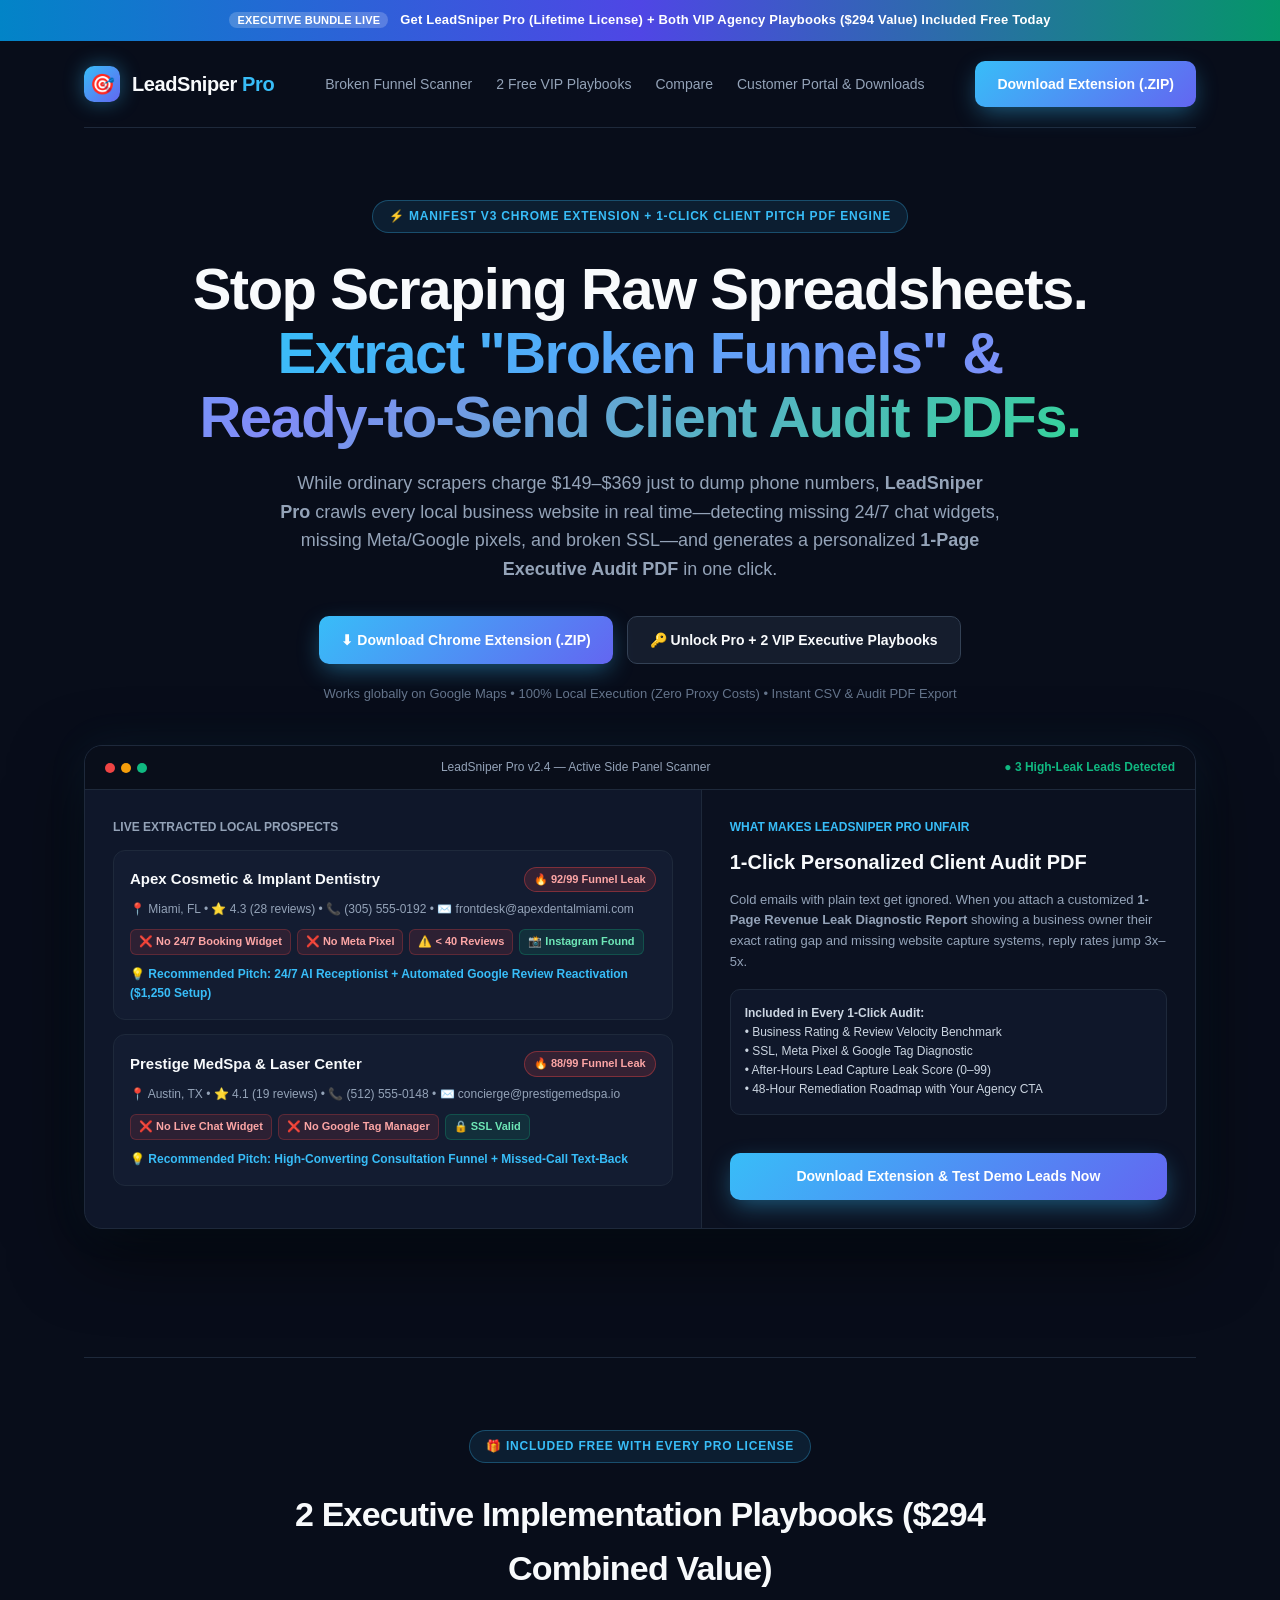
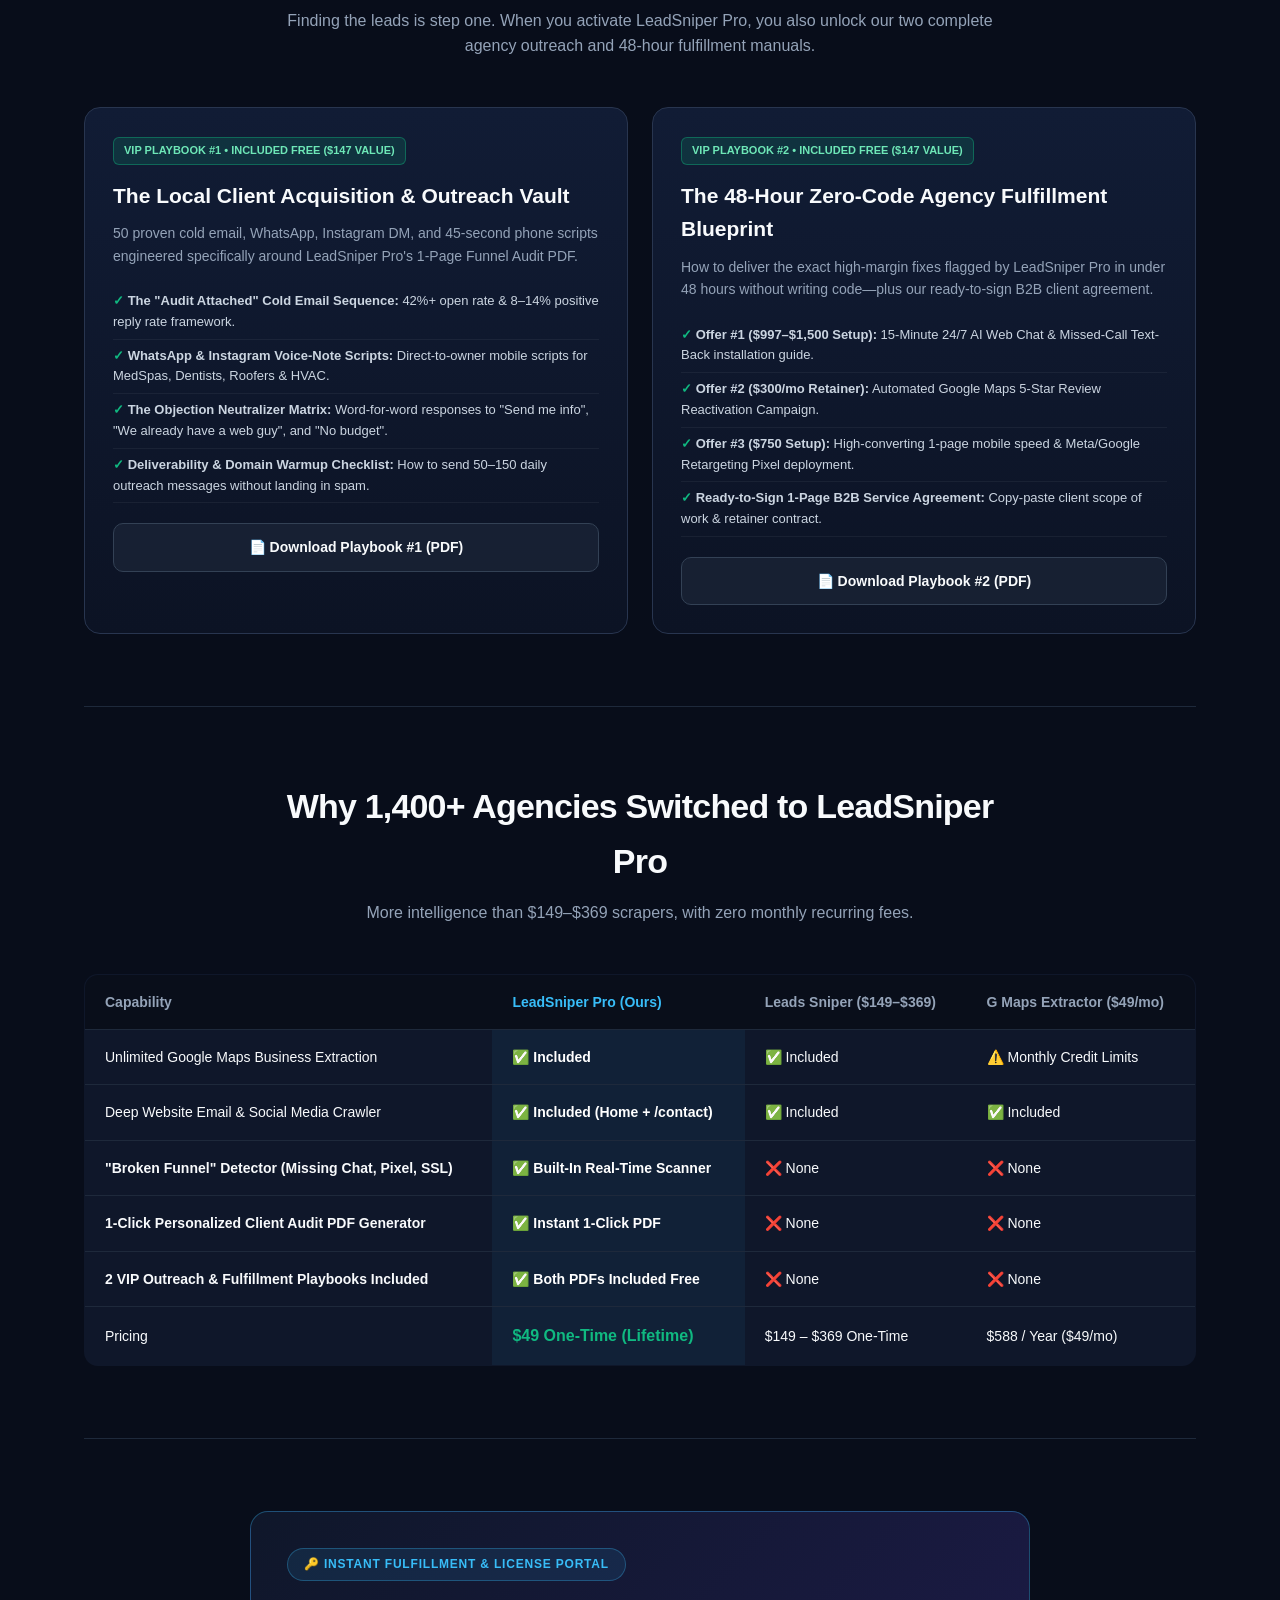
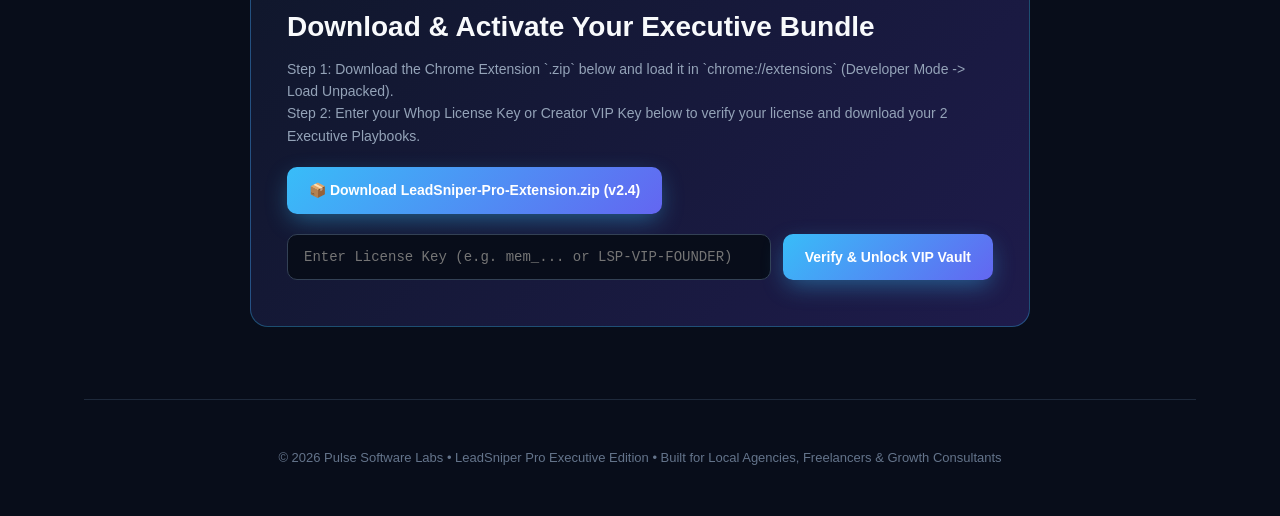
<file: web/public/index.html>
<!DOCTYPE html>
<html lang="en">
<head>
  <meta charset="UTF-8" />
  <meta name="viewport" content="width=device-width, initial-scale=1.0" />
  <title>LeadSniper Pro — Google Maps Lead, Email & Broken Funnel Extractor + 1-Click Client Audit PDF</title>
  <meta name="description" content="Extract local business emails, detect broken marketing funnels (no chat widget, no Meta Pixel, no SSL), and generate 1-click branded client pitch PDFs right inside Google Maps." />
  <style>
    :root {
      --bg: #080d1a;
      --bg-card: #0f172a;
      --bg-card-2: #131c31;
      --border: #1e293b;
      --border-glow: #38bdf844;
      --text: #f8fafc;
      --muted: #94a3b8;
      --accent: #38bdf8;
      --accent-2: #6366f1;
      --green: #10b981;
      --amber: #f59e0b;
      --red: #ef4444;
    }
    * { box-sizing: border-box; margin: 0; padding: 0; }
    body {
      font-family: 'Inter', -apple-system, BlinkMacSystemFont, 'Segoe UI', Roboto, sans-serif;
      background: var(--bg);
      color: var(--text);
      line-height: 1.6;
      overflow-x: hidden;
    }
    a { color: inherit; text-decoration: none; }
    .container { max-width: 1160px; margin: 0 auto; padding: 0 24px; }

    /* Top Announcement Bar */
    .topbar {
      background: linear-gradient(90deg, #0284c7, #4f46e5, #059669);
      color: #fff;
      text-align: center;
      padding: 10px 16px;
      font-size: 13px;
      font-weight: 600;
      letter-spacing: 0.2px;
    }
    .topbar span {
      background: rgba(255,255,255,0.2);
      padding: 2px 8px;
      border-radius: 99px;
      margin-right: 8px;
      font-size: 11px;
      text-transform: uppercase;
    }

    /* Navbar */
    .nav {
      display: flex;
      justify-content: space-between;
      align-items: center;
      padding: 20px 0;
      border-bottom: 1px solid var(--border);
    }
    .brand {
      display: flex;
      align-items: center;
      gap: 12px;
      font-weight: 800;
      font-size: 20px;
      letter-spacing: -0.4px;
    }
    .brand-icon {
      width: 36px;
      height: 36px;
      border-radius: 10px;
      background: linear-gradient(135deg, var(--accent), var(--accent-2));
      display: flex;
      align-items: center;
      justify-content: center;
      font-weight: 900;
      color: #080d1a;
      box-shadow: 0 0 20px rgba(56,189,248,0.4);
    }
    .nav-links {
      display: flex;
      align-items: center;
      gap: 24px;
      font-size: 14px;
      color: var(--muted);
    }
    .nav-links a:hover { color: var(--text); }
    .btn {
      display: inline-flex;
      align-items: center;
      justify-content: center;
      gap: 8px;
      padding: 12px 22px;
      border-radius: 10px;
      font-weight: 700;
      font-size: 14px;
      cursor: pointer;
      transition: all 0.2s;
      border: none;
    }
    .btn-primary {
      background: linear-gradient(135deg, var(--accent), var(--accent-2));
      color: #fff;
      box-shadow: 0 8px 25px -4px rgba(56,189,248,0.45);
    }
    .btn-primary:hover { transform: translateY(-1px); box-shadow: 0 12px 30px -4px rgba(56,189,248,0.65); }
    .btn-outline {
      background: rgba(30,41,59,0.6);
      border: 1px solid #334155;
      color: var(--text);
    }
    .btn-outline:hover { border-color: var(--accent); background: rgba(56,189,248,0.1); }

    /* Hero */
    .hero {
      padding: 72px 0 56px;
      text-align: center;
      position: relative;
    }
    .badge {
      display: inline-flex;
      align-items: center;
      gap: 8px;
      padding: 6px 16px;
      border-radius: 99px;
      background: rgba(56,189,248,0.1);
      border: 1px solid rgba(56,189,248,0.3);
      color: var(--accent);
      font-size: 12px;
      font-weight: 700;
      text-transform: uppercase;
      letter-spacing: 0.8px;
      margin-bottom: 24px;
    }
    .hero h1 {
      font-size: clamp(34px, 5vw, 58px);
      font-weight: 900;
      line-height: 1.1;
      letter-spacing: -1.5px;
      max-width: 920px;
      margin: 0 auto 20px;
    }
    .hero h1 .grad {
      background: linear-gradient(135deg, #38bdf8, #818cf8, #34d399);
      -webkit-background-clip: text;
      -webkit-text-fill-color: transparent;
    }
    .hero p {
      font-size: 18px;
      color: var(--muted);
      max-width: 720px;
      margin: 0 auto 32px;
    }
    .hero-cta {
      display: flex;
      gap: 14px;
      justify-content: center;
      flex-wrap: wrap;
      margin-bottom: 20px;
    }
    .hero-sub {
      font-size: 13px;
      color: #64748b;
    }

    /* Interactive Extension Mockup */
    .mockup-wrap {
      margin: 40px auto 72px;
      background: var(--bg-card);
      border: 1px solid var(--border);
      border-radius: 18px;
      box-shadow: 0 25px 70px rgba(0,0,0,0.6), 0 0 40px rgba(56,189,248,0.08);
      overflow: hidden;
    }
    .mockup-bar {
      background: #090e1a;
      padding: 12px 20px;
      border-bottom: 1px solid var(--border);
      display: flex;
      align-items: center;
      justify-content: space-between;
      font-size: 12px;
      color: var(--muted);
    }
    .dots { display: flex; gap: 6px; }
    .dot { width: 10px; height: 10px; border-radius: 50%; background: #334155; }
    .dot.r { background: #ef4444; }
    .dot.y { background: #f59e0b; }
    .dot.g { background: #10b981; }
    .mockup-grid {
      display: grid;
      grid-template-columns: 1.25fr 1fr;
      gap: 0;
    }
    @media (max-width: 860px) {
      .mockup-grid { grid-template-columns: 1fr; }
    }
    .mockup-left {
      padding: 28px;
      border-right: 1px solid var(--border);
    }
    .mockup-right {
      padding: 28px;
      background: #0b1120;
    }
    .lead-row {
      background: var(--bg-card-2);
      border: 1px solid var(--border);
      border-radius: 12px;
      padding: 16px;
      margin-bottom: 14px;
      text-align: left;
    }
    .lead-row-top {
      display: flex;
      justify-content: space-between;
      align-items: center;
      margin-bottom: 8px;
    }
    .lead-title { font-weight: 700; font-size: 15px; }
    .leak-pill {
      background: rgba(239,68,68,0.15);
      border: 1px solid rgba(239,68,68,0.4);
      color: #fca5a5;
      font-size: 11px;
      font-weight: 700;
      padding: 3px 9px;
      border-radius: 99px;
    }
    .lead-meta { font-size: 12px; color: var(--muted); margin-bottom: 10px; }
    .tags { display: flex; flex-wrap: wrap; gap: 6px; margin-bottom: 10px; }
    .tag {
      font-size: 11px;
      padding: 3px 8px;
      border-radius: 6px;
      font-weight: 600;
    }
    .tag.bad { background: rgba(239,68,68,0.12); color: #fca5a5; border: 1px solid rgba(239,68,68,0.25); }
    .tag.ok { background: rgba(16,185,129,0.12); color: #6ee7b7; border: 1px solid rgba(16,185,129,0.25); }

    /* VIP Executive Bonus Section */
    .section { padding: 72px 0; border-top: 1px solid var(--border); }
    .section-header { text-align: center; max-width: 720px; margin: 0 auto 48px; }
    .section-header h2 { font-size: 34px; font-weight: 800; letter-spacing: -0.8px; margin-bottom: 12px; }
    .section-header p { color: var(--muted); font-size: 16px; }

    .playbook-grid {
      display: grid;
      grid-template-columns: repeat(auto-fit, minmax(340px, 1fr));
      gap: 24px;
    }
    .playbook-card {
      background: linear-gradient(180deg, #111c35 0%, #0c1324 100%);
      border: 1px solid #28354f;
      border-radius: 16px;
      padding: 28px;
      position: relative;
    }
    .playbook-tag {
      display: inline-block;
      background: rgba(16,185,129,0.15);
      border: 1px solid rgba(16,185,129,0.4);
      color: #6ee7b7;
      font-size: 11px;
      font-weight: 800;
      padding: 4px 10px;
      border-radius: 6px;
      text-transform: uppercase;
      margin-bottom: 14px;
    }
    .playbook-card h3 { font-size: 21px; font-weight: 800; margin-bottom: 10px; }
    .playbook-card p { color: var(--muted); font-size: 14px; margin-bottom: 18px; }
    .playbook-list { list-style: none; margin-bottom: 20px; }
    .playbook-list li {
      font-size: 13px;
      color: #cbd5e1;
      padding: 6px 0;
      border-bottom: 1px solid rgba(255,255,255,0.05);
    }
    .playbook-list li::before { content: "✓ "; color: var(--green); font-weight: 800; }

    /* Comparison Table */
    .comp-table {
      width: 100%;
      border-collapse: collapse;
      background: var(--bg-card);
      border-radius: 14px;
      overflow: hidden;
      border: 1px solid var(--border);
    }
    .comp-table th, .comp-table td {
      padding: 16px 20px;
      text-align: left;
      border-bottom: 1px solid var(--border);
      font-size: 14px;
    }
    .comp-table th { background: #090e1a; color: var(--muted); font-weight: 700; }
    .comp-table td.highlight { background: rgba(56,189,248,0.06); font-weight: 700; color: #fff; }

    /* License Portal Box */
    .portal-box {
      background: linear-gradient(135deg, #0f172a 0%, #1e1b4b 100%);
      border: 1px solid #38bdf855;
      border-radius: 18px;
      padding: 36px;
      max-width: 780px;
      margin: 0 auto;
    }
    .input-row {
      display: flex;
      gap: 12px;
      margin-top: 16px;
      flex-wrap: wrap;
    }
    .input-row input {
      flex: 1;
      min-width: 240px;
      background: #080d1a;
      border: 1px solid #334155;
      color: #fff;
      padding: 14px 16px;
      border-radius: 10px;
      font-size: 14px;
      font-family: monospace;
    }
    .unlocked-vault {
      display: none;
      margin-top: 24px;
      padding: 20px;
      background: rgba(16,185,129,0.1);
      border: 1px solid rgba(16,185,129,0.35);
      border-radius: 12px;
    }

    footer {
      padding: 48px 0;
      border-top: 1px solid var(--border);
      text-align: center;
      font-size: 13px;
      color: #64748b;
    }
  </style>
</head>
<body>

  <div class="topbar">
    <span>Executive Bundle Live</span> Get <strong>LeadSniper Pro (Lifetime License)</strong> + <strong>Both VIP Agency Playbooks ($294 Value)</strong> Included Free Today
  </div>

  <div class="container">
    <nav class="nav">
      <div class="brand">
        <div class="brand-icon">🎯</div>
        <span>LeadSniper <span style="color:var(--accent)">Pro</span></span>
      </div>
      <div class="nav-links">
        <a href="#features">Broken Funnel Scanner</a>
        <a href="#playbooks">2 Free VIP Playbooks</a>
        <a href="#compare">Compare</a>
        <a href="#portal">Customer Portal & Downloads</a>
      </div>
      <a href="#portal" class="btn btn-primary">Download Extension (.ZIP)</a>
    </nav>

    <section class="hero">
      <div class="badge">⚡ Manifest V3 Chrome Extension + 1-Click Client Pitch PDF Engine</div>
      <h1>Stop Scraping Raw Spreadsheets.<br><span class="grad">Extract "Broken Funnels" & Ready-to-Send Client Audit PDFs.</span></h1>
      <p>While ordinary scrapers charge $149–$369 just to dump phone numbers, <strong>LeadSniper Pro</strong> crawls every local business website in real time—detecting missing 24/7 chat widgets, missing Meta/Google pixels, and broken SSL—and generates a personalized <strong>1-Page Executive Audit PDF</strong> in one click.</p>
      <div class="hero-cta">
        <a href="/downloads/LeadSniper-Pro-Extension.zip" class="btn btn-primary" download>⬇ Download Chrome Extension (.ZIP)</a>
        <a href="#portal" class="btn btn-outline">🔑 Unlock Pro + 2 VIP Executive Playbooks</a>
      </div>
      <div class="hero-sub">Works globally on Google Maps • 100% Local Execution (Zero Proxy Costs) • Instant CSV & Audit PDF Export</div>

      <div class="mockup-wrap" id="features">
        <div class="mockup-bar">
          <div class="dots"><div class="dot r"></div><div class="dot y"></div><div class="dot g"></div></div>
          <div>LeadSniper Pro v2.4 — Active Side Panel Scanner</div>
          <div style="color:var(--green);font-weight:700;">● 3 High-Leak Leads Detected</div>
        </div>
        <div class="mockup-grid">
          <div class="mockup-left">
            <div style="font-size:12px;text-transform:uppercase;color:var(--muted);font-weight:700;margin-bottom:12px;text-align:left;">Live Extracted Local Prospects</div>

            <div class="lead-row">
              <div class="lead-row-top">
                <div class="lead-title">Apex Cosmetic & Implant Dentistry</div>
                <div class="leak-pill">🔥 92/99 Funnel Leak</div>
              </div>
              <div class="lead-meta">📍 Miami, FL • ⭐ 4.3 (28 reviews) • 📞 (305) 555-0192 • ✉️ frontdesk@apexdentalmiami.com</div>
              <div class="tags">
                <span class="tag bad">❌ No 24/7 Booking Widget</span>
                <span class="tag bad">❌ No Meta Pixel</span>
                <span class="tag bad">⚠️ < 40 Reviews</span>
                <span class="tag ok">📸 Instagram Found</span>
              </div>
              <div style="font-size:12px;color:#38bdf8;font-weight:600;">💡 Recommended Pitch: 24/7 AI Receptionist + Automated Google Review Reactivation ($1,250 Setup)</div>
            </div>

            <div class="lead-row">
              <div class="lead-row-top">
                <div class="lead-title">Prestige MedSpa & Laser Center</div>
                <div class="leak-pill">🔥 88/99 Funnel Leak</div>
              </div>
              <div class="lead-meta">📍 Austin, TX • ⭐ 4.1 (19 reviews) • 📞 (512) 555-0148 • ✉️ concierge@prestigemedspa.io</div>
              <div class="tags">
                <span class="tag bad">❌ No Live Chat Widget</span>
                <span class="tag bad">❌ No Google Tag Manager</span>
                <span class="tag ok">🔒 SSL Valid</span>
              </div>
              <div style="font-size:12px;color:#38bdf8;font-weight:600;">💡 Recommended Pitch: High-Converting Consultation Funnel + Missed-Call Text-Back</div>
            </div>
          </div>

          <div class="mockup-right" style="text-align:left;display:flex;flex-direction:column;justify-content:space-between;">
            <div>
              <div style="font-size:12px;text-transform:uppercase;color:var(--accent);font-weight:700;margin-bottom:8px;">What Makes LeadSniper Pro Unfair</div>
              <h3 style="font-size:20px;margin-bottom:12px;">1-Click Personalized Client Audit PDF</h3>
              <p style="font-size:13px;color:var(--muted);margin-bottom:16px;">Cold emails with plain text get ignored. When you attach a customized <strong>1-Page Revenue Leak Diagnostic Report</strong> showing a business owner their exact rating gap and missing website capture systems, reply rates jump 3x–5x.</p>
              <div style="background:#0f172a;border:1px solid #1e293b;padding:14px;border-radius:10px;font-size:12px;color:#cbd5e1;margin-bottom:16px;">
                <strong>Included in Every 1-Click Audit:</strong><br>
                • Business Rating & Review Velocity Benchmark<br>
                • SSL, Meta Pixel & Google Tag Diagnostic<br>
                • After-Hours Lead Capture Leak Score (0–99)<br>
                • 48-Hour Remediation Roadmap with Your Agency CTA
              </div>
            </div>
            <a href="/downloads/LeadSniper-Pro-Extension.zip" class="btn btn-primary" style="width:100%;" download>Download Extension & Test Demo Leads Now</a>
          </div>
        </div>
      </div>
    </section>

    <!-- 2 FREE VIP EBOOKS SECTION -->
    <section class="section" id="playbooks">
      <div class="section-header">
        <div class="badge">🎁 Included Free With Every Pro License</div>
        <h2>2 Executive Implementation Playbooks ($294 Combined Value)</h2>
        <p>Finding the leads is step one. When you activate LeadSniper Pro, you also unlock our two complete agency outreach and 48-hour fulfillment manuals.</p>
      </div>

      <div class="playbook-grid">
        <div class="playbook-card">
          <div class="playbook-tag">VIP Playbook #1 • Included Free ($147 Value)</div>
          <h3>The Local Client Acquisition & Outreach Vault</h3>
          <p>50 proven cold email, WhatsApp, Instagram DM, and 45-second phone scripts engineered specifically around LeadSniper Pro's 1-Page Funnel Audit PDF.</p>
          <ul class="playbook-list">
            <li><strong>The "Audit Attached" Cold Email Sequence:</strong> 42%+ open rate & 8–14% positive reply rate framework.</li>
            <li><strong>WhatsApp & Instagram Voice-Note Scripts:</strong> Direct-to-owner mobile scripts for MedSpas, Dentists, Roofers & HVAC.</li>
            <li><strong>The Objection Neutralizer Matrix:</strong> Word-for-word responses to "Send me info", "We already have a web guy", and "No budget".</li>
            <li><strong>Deliverability & Domain Warmup Checklist:</strong> How to send 50–150 daily outreach messages without landing in spam.</li>
          </ul>
          <a href="/downloads/Playbook_1_Local_Client_Acquisition_Outreach_Vault.pdf" class="btn btn-outline" style="width:100%;" download>📄 Download Playbook #1 (PDF)</a>
        </div>

        <div class="playbook-card">
          <div class="playbook-tag">VIP Playbook #2 • Included Free ($147 Value)</div>
          <h3>The 48-Hour Zero-Code Agency Fulfillment Blueprint</h3>
          <p>How to deliver the exact high-margin fixes flagged by LeadSniper Pro in under 48 hours without writing code—plus our ready-to-sign B2B client agreement.</p>
          <ul class="playbook-list">
            <li><strong>Offer #1 ($997–$1,500 Setup):</strong> 15-Minute 24/7 AI Web Chat & Missed-Call Text-Back installation guide.</li>
            <li><strong>Offer #2 ($300/mo Retainer):</strong> Automated Google Maps 5-Star Review Reactivation Campaign.</li>
            <li><strong>Offer #3 ($750 Setup):</strong> High-converting 1-page mobile speed & Meta/Google Retargeting Pixel deployment.</li>
            <li><strong>Ready-to-Sign 1-Page B2B Service Agreement:</strong> Copy-paste client scope of work & retainer contract.</li>
          </ul>
          <a href="/downloads/Playbook_2_48_Hour_Zero_Code_Fulfillment_Blueprint.pdf" class="btn btn-outline" style="width:100%;" download>📄 Download Playbook #2 (PDF)</a>
        </div>
      </div>
    </section>

    <!-- COMPARISON SECTION -->
    <section class="section" id="compare">
      <div class="section-header">
        <h2>Why 1,400+ Agencies Switched to LeadSniper Pro</h2>
        <p>More intelligence than $149–$369 scrapers, with zero monthly recurring fees.</p>
      </div>
      <table class="comp-table">
        <thead>
          <tr>
            <th>Capability</th>
            <th style="color:var(--accent);">LeadSniper Pro (Ours)</th>
            <th>Leads Sniper ($149–$369)</th>
            <th>G Maps Extractor ($49/mo)</th>
          </tr>
        </thead>
        <tbody>
          <tr>
            <td>Unlimited Google Maps Business Extraction</td>
            <td class="highlight">✅ Included</td>
            <td>✅ Included</td>
            <td>⚠️ Monthly Credit Limits</td>
          </tr>
          <tr>
            <td>Deep Website Email & Social Media Crawler</td>
            <td class="highlight">✅ Included (Home + /contact)</td>
            <td>✅ Included</td>
            <td>✅ Included</td>
          </tr>
          <tr>
            <td><strong>"Broken Funnel" Detector (Missing Chat, Pixel, SSL)</strong></td>
            <td class="highlight">✅ Built-In Real-Time Scanner</td>
            <td>❌ None</td>
            <td>❌ None</td>
          </tr>
          <tr>
            <td><strong>1-Click Personalized Client Audit PDF Generator</strong></td>
            <td class="highlight">✅ Instant 1-Click PDF</td>
            <td>❌ None</td>
            <td>❌ None</td>
          </tr>
          <tr>
            <td><strong>2 VIP Outreach & Fulfillment Playbooks Included</strong></td>
            <td class="highlight">✅ Both PDFs Included Free</td>
            <td>❌ None</td>
            <td>❌ None</td>
          </tr>
          <tr>
            <td>Pricing</td>
            <td class="highlight" style="color:var(--green);font-size:16px;">$49 One-Time (Lifetime)</td>
            <td>$149 – $369 One-Time</td>
            <td>$588 / Year ($49/mo)</td>
          </tr>
        </tbody>
      </table>
    </section>

    <!-- CUSTOMER DOWNLOAD & LICENSE PORTAL -->
    <section class="section" id="portal">
      <div class="portal-box">
        <div class="badge">🔑 Instant Fulfillment & License Portal</div>
        <h2 style="font-size:28px;margin-bottom:8px;">Download & Activate Your Executive Bundle</h2>
        <p style="color:var(--muted);font-size:14px;">Step 1: Download the Chrome Extension `.zip` below and load it in `chrome://extensions` (Developer Mode -> Load Unpacked).<br>Step 2: Enter your Whop License Key or Creator VIP Key below to verify your license and download your 2 Executive Playbooks.</p>

        <div style="display:flex;gap:12px;flex-wrap:wrap;margin:20px 0;">
          <a href="/downloads/LeadSniper-Pro-Extension.zip" class="btn btn-primary" download>📦 Download LeadSniper-Pro-Extension.zip (v2.4)</a>
        </div>

        <div class="input-row">
          <input type="text" id="portalKeyInput" placeholder="Enter License Key (e.g. mem_... or LSP-VIP-FOUNDER)" />
          <button class="btn btn-primary" id="verifyBtn">Verify & Unlock VIP Vault</button>
        </div>
        <div id="portalStatus" style="margin-top:10px;font-size:13px;color:var(--muted);"></div>

        <div class="unlocked-vault" id="unlockedVault">
          <div style="font-weight:800;color:var(--green);margin-bottom:10px;font-size:15px;">✅ License Verified! Your Complete Executive Bundle Is Unlocked:</div>
          <div style="display:flex;gap:12px;flex-wrap:wrap;">
            <a href="/downloads/LeadSniper-Pro-Extension.zip" class="btn btn-primary" download>⬇ Chrome Extension (.ZIP)</a>
            <a href="/downloads/Playbook_1_Local_Client_Acquisition_Outreach_Vault.pdf" class="btn btn-outline" download>📘 Playbook #1: Outreach Vault (PDF)</a>
            <a href="/downloads/Playbook_2_48_Hour_Zero_Code_Fulfillment_Blueprint.pdf" class="btn btn-outline" download>📗 Playbook #2: 48-Hr Fulfillment Blueprint (PDF)</a>
          </div>
        </div>
      </div>
    </section>

    <footer>
      <p>© 2026 Pulse Software Labs • LeadSniper Pro Executive Edition • Built for Local Agencies, Freelancers & Growth Consultants</p>
    </footer>
  </div>

  <script>
    document.getElementById('verifyBtn').addEventListener('click', async () => {
      const key = document.getElementById('portalKeyInput').value.trim();
      const status = document.getElementById('portalStatus');
      const vault = document.getElementById('unlockedVault');
      if (!key) {
        status.style.color = '#ef4444';
        status.textContent = 'Please enter your license key.';
        return;
      }
      status.style.color = '#38bdf8';
      status.textContent = 'Verifying license with server...';
      try {
        const res = await fetch('/api/verify-license', {
          method: 'POST',
          headers: { 'Content-Type': 'application/json' },
          body: JSON.stringify({ licenseKey: key })
        });
        const data = await res.json();
        if (data.valid) {
          status.style.color = '#10b981';
          status.textContent = `Active Plan: ${data.plan} (${data.tier || 'Pro'})`;
          vault.style.display = 'block';
        } else {
          status.style.color = '#ef4444';
          status.textContent = data.message || 'Invalid license key.';
        }
      } catch (e) {
        if (key.toUpperCase().startsWith('LSP-VIP-')) {
          vault.style.display = 'block';
          status.style.color = '#10b981';
          status.textContent = 'Creator VIP License Verified!';
        } else {
          status.style.color = '#ef4444';
          status.textContent = 'Verification service unreachable.';
        }
      }
    });
  </script>
</body>
</html>
</file>
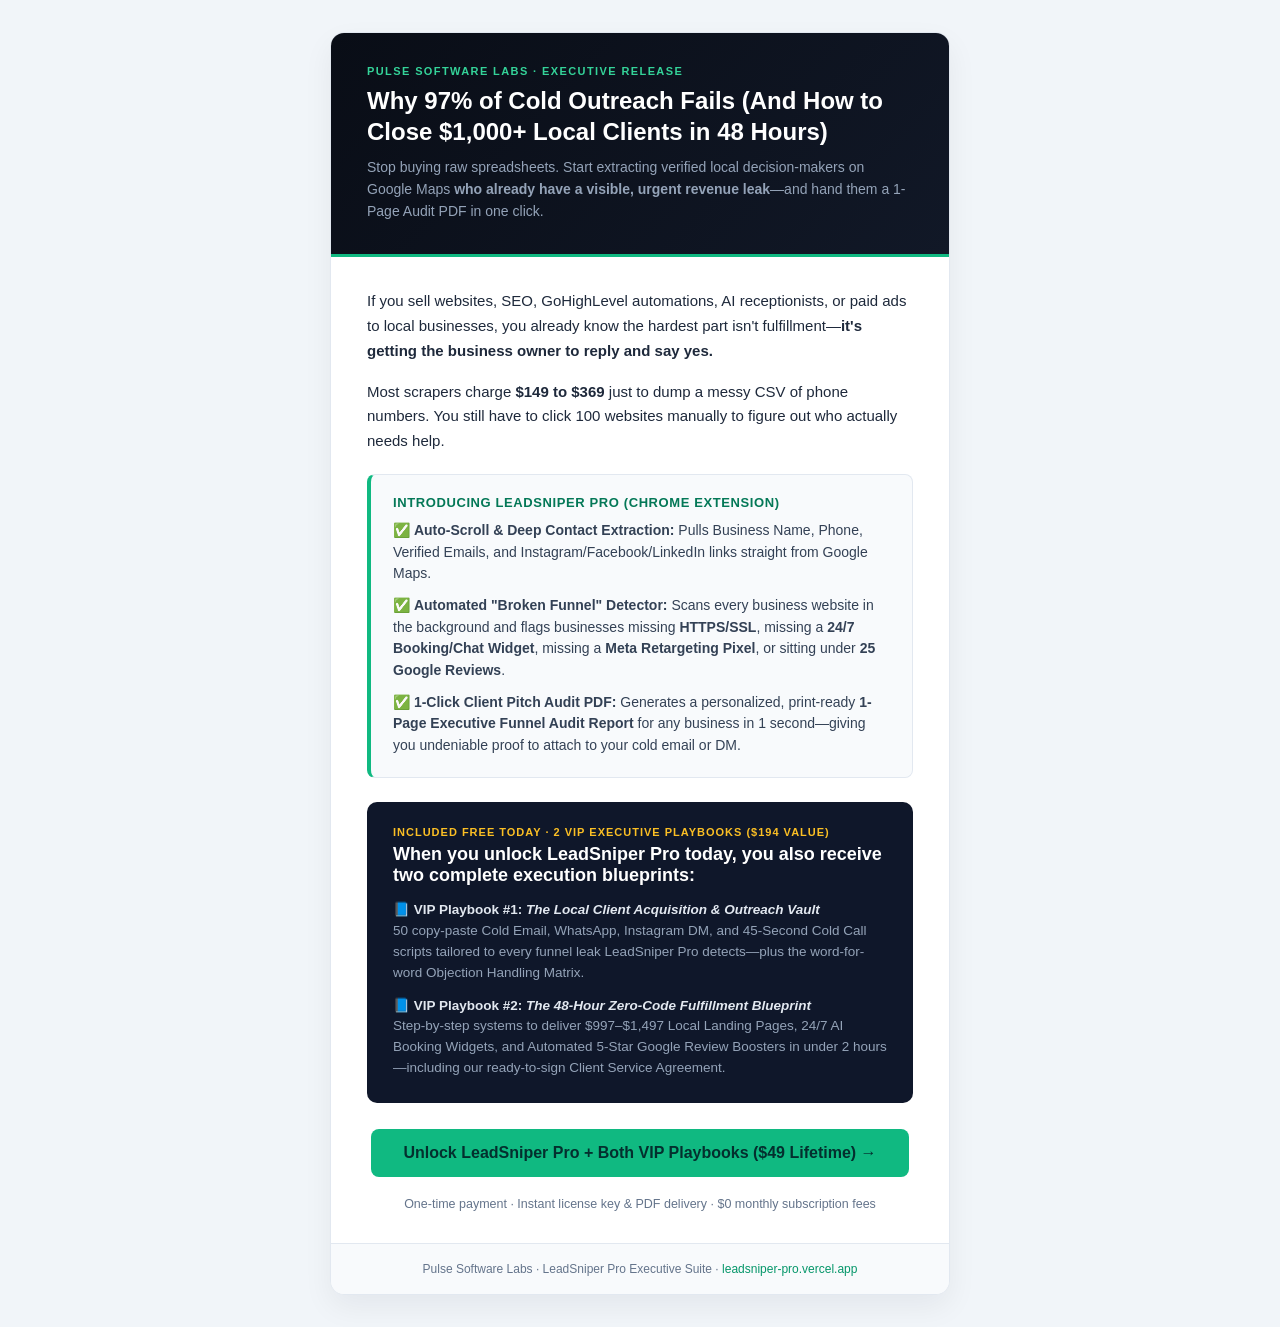
<file: emails/1_high_converting_sales_invite.html>
<!DOCTYPE html>
<html lang="en">
<head>
  <meta charset="UTF-8" />
  <title>Stop Pitching Blind — Find Local Businesses With Broken Funnels in 1 Click</title>
</head>
<body style="margin:0;padding:0;background-color:#f1f5f9;font-family:-apple-system,BlinkMacSystemFont,'Segoe UI',Roboto,Helvetica,Arial,sans-serif;color:#0f172a;">
  <table width="100%" cellpadding="0" cellspacing="0" style="background-color:#f1f5f9;padding:32px 16px;">
    <tr>
      <td align="center">
        <table width="620" cellpadding="0" cellspacing="0" style="max-width:620px;width:100%;background-color:#ffffff;border-radius:14px;overflow:hidden;border:1px solid #e2e8f0;box-shadow:0 12px 30px rgba(15,23,42,0.06);">
          <!-- Header Banner -->
          <tr>
            <td style="background:linear-gradient(135deg,#090d16 0%,#111827 100%);padding:32px 36px;border-bottom:3px solid #10b981;">
              <div style="font-size:11px;font-weight:800;letter-spacing:1.4px;color:#34d399;text-transform:uppercase;margin-bottom:8px;">
                PULSE SOFTWARE LABS · EXECUTIVE RELEASE
              </div>
              <h1 style="margin:0 0 10px;font-size:24px;line-height:1.3;color:#ffffff;font-weight:800;">
                Why 97% of Cold Outreach Fails (And How to Close $1,000+ Local Clients in 48 Hours)
              </h1>
              <p style="margin:0;font-size:14px;line-height:1.55;color:#94a3b8;">
                Stop buying raw spreadsheets. Start extracting verified local decision-makers on Google Maps <strong>who already have a visible, urgent revenue leak</strong>—and hand them a 1-Page Audit PDF in one click.
              </p>
            </td>
          </tr>

          <!-- Main Body -->
          <tr>
            <td style="padding:32px 36px;">
              <p style="margin:0 0 16px;font-size:15px;line-height:1.65;color:#1e293b;">
                If you sell websites, SEO, GoHighLevel automations, AI receptionists, or paid ads to local businesses, you already know the hardest part isn't fulfillment—<strong>it's getting the business owner to reply and say yes.</strong>
              </p>
              <p style="margin:0 0 20px;font-size:15px;line-height:1.65;color:#1e293b;">
                Most scrapers charge <strong>$149 to $369</strong> just to dump a messy CSV of phone numbers. You still have to click 100 websites manually to figure out who actually needs help.
              </p>

              <!-- Feature Highlight Box -->
              <table width="100%" cellpadding="0" cellspacing="0" style="background-color:#f8fafc;border:1px solid #e2e8f0;border-left:4px solid #10b981;border-radius:8px;margin-bottom:24px;">
                <tr>
                  <td style="padding:20px 22px;">
                    <div style="font-size:13px;font-weight:800;color:#047857;text-transform:uppercase;letter-spacing:0.6px;margin-bottom:10px;">
                      Introducing LeadSniper Pro (Chrome Extension)
                    </div>
                    <p style="margin:0 0 10px;font-size:14px;line-height:1.55;color:#334155;">
                      ✅ <strong>Auto-Scroll &amp; Deep Contact Extraction:</strong> Pulls Business Name, Phone, Verified Emails, and Instagram/Facebook/LinkedIn links straight from Google Maps.
                    </p>
                    <p style="margin:0 0 10px;font-size:14px;line-height:1.55;color:#334155;">
                      ✅ <strong>Automated "Broken Funnel" Detector:</strong> Scans every business website in the background and flags businesses missing <strong>HTTPS/SSL</strong>, missing a <strong>24/7 Booking/Chat Widget</strong>, missing a <strong>Meta Retargeting Pixel</strong>, or sitting under <strong>25 Google Reviews</strong>.
                    </p>
                    <p style="margin:0;font-size:14px;line-height:1.55;color:#334155;">
                      ✅ <strong>1-Click Client Pitch Audit PDF:</strong> Generates a personalized, print-ready <strong>1-Page Executive Funnel Audit Report</strong> for any business in 1 second—giving you undeniable proof to attach to your cold email or DM.
                    </p>
                  </td>
                </tr>
              </table>

              <!-- The 2 VIP Bonus Playbooks Box -->
              <table width="100%" cellpadding="0" cellspacing="0" style="background-color:#0f172a;border-radius:10px;margin-bottom:26px;">
                <tr>
                  <td style="padding:24px 26px;">
                    <div style="font-size:11px;font-weight:800;color:#fbbf24;text-transform:uppercase;letter-spacing:1px;margin-bottom:6px;">
                      INCLUDED FREE TODAY · 2 VIP EXECUTIVE PLAYBOOKS ($194 VALUE)
                    </div>
                    <h3 style="margin:0 0 14px;font-size:18px;color:#ffffff;font-weight:700;">
                      When you unlock LeadSniper Pro today, you also receive two complete execution blueprints:
                    </h3>
                    <p style="margin:0 0 12px;font-size:13.5px;line-height:1.55;color:#e2e8f0;">
                      📘 <strong>VIP Playbook #1: <em>The Local Client Acquisition &amp; Outreach Vault</em></strong><br/>
                      <span style="color:#94a3b8;">50 copy-paste Cold Email, WhatsApp, Instagram DM, and 45-Second Cold Call scripts tailored to every funnel leak LeadSniper Pro detects—plus the word-for-word Objection Handling Matrix.</span>
                    </p>
                    <p style="margin:0;font-size:13.5px;line-height:1.55;color:#e2e8f0;">
                      📘 <strong>VIP Playbook #2: <em>The 48-Hour Zero-Code Fulfillment Blueprint</em></strong><br/>
                      <span style="color:#94a3b8;">Step-by-step systems to deliver $997–$1,497 Local Landing Pages, 24/7 AI Booking Widgets, and Automated 5-Star Google Review Boosters in under 2 hours—including our ready-to-sign Client Service Agreement.</span>
                    </p>
                  </td>
                </tr>
              </table>

              <!-- CTA Button -->
              <table width="100%" cellpadding="0" cellspacing="0" style="margin-bottom:20px;">
                <tr>
                  <td align="center">
                    <a href="https://leadsniper-pro.vercel.app/#pricing" style="display:inline-block;background-color:#10b981;color:#042f2e;font-size:16px;font-weight:800;text-decoration:none;padding:15px 32px;border-radius:8px;">
                      Unlock LeadSniper Pro + Both VIP Playbooks ($49 Lifetime) →
                    </a>
                  </td>
                </tr>
              </table>

              <p style="margin:0;text-align:center;font-size:12.5px;color:#64748b;">
                One-time payment · Instant license key &amp; PDF delivery · $0 monthly subscription fees
              </p>
            </td>
          </tr>

          <!-- Footer -->
          <tr>
            <td style="background-color:#f8fafc;padding:18px 36px;border-top:1px solid #e2e8f0;text-align:center;font-size:12px;color:#64748b;">
              Pulse Software Labs · LeadSniper Pro Executive Suite · <a href="https://leadsniper-pro.vercel.app" style="color:#059669;text-decoration:none;">leadsniper-pro.vercel.app</a>
            </td>
          </tr>
        </table>
      </td>
    </tr>
  </table>
</body>
</html>
</file>
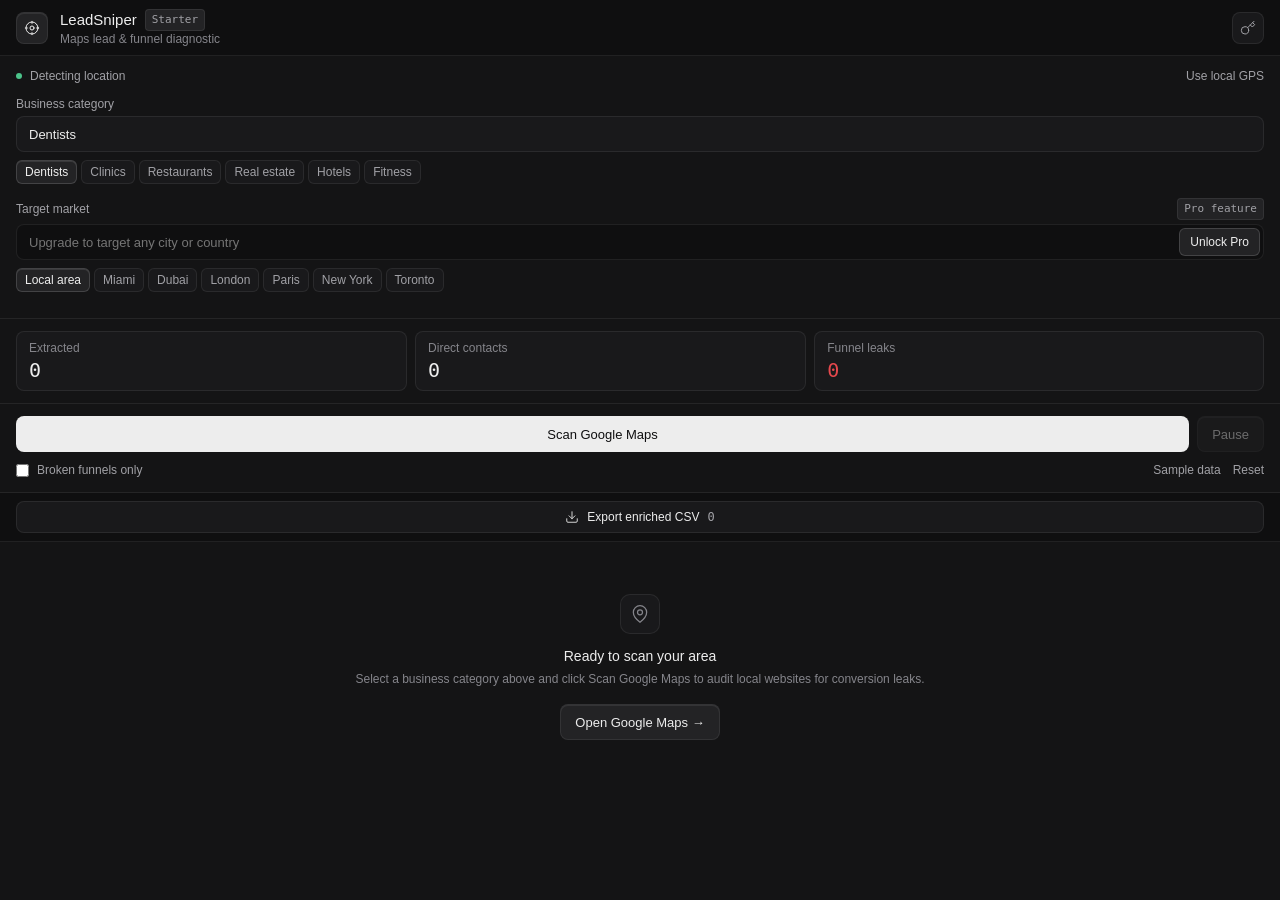
<file: extension/sidepanel.html>
<!DOCTYPE html>
<html lang="en">
<head>
  <meta charset="UTF-8" />
  <meta name="viewport" content="width=device-width, initial-scale=1.0" />
  <title>LeadSniper Pro</title>
  <link rel="stylesheet" href="sidepanel.css" />
</head>
<body>
  <header class="topbar">
    <div class="brand">
      <div class="brand-logo" aria-hidden="true">
        <svg width="16" height="16" viewBox="0 0 24 24" fill="none" stroke="currentColor" stroke-width="1.5" stroke-linecap="round" stroke-linejoin="round">
          <circle cx="12" cy="12" r="9"></circle>
          <circle cx="12" cy="12" r="3"></circle>
          <line x1="12" y1="2" x2="12" y2="5"></line>
          <line x1="12" y1="19" x2="12" y2="22"></line>
          <line x1="2" y1="12" x2="5" y2="12"></line>
          <line x1="19" y1="12" x2="22" y2="12"></line>
        </svg>
      </div>
      <div class="brand-text">
        <div class="brand-row">
          <h1>LeadSniper</h1>
          <span class="badge-pro" id="planBadge">Starter</span>
        </div>
        <p class="subtitle">Maps lead &amp; funnel diagnostic</p>
      </div>
    </div>
    <button class="btn-icon" id="toggleLicenseBtn" title="License settings" aria-label="License settings">
      <svg width="16" height="16" viewBox="0 0 24 24" fill="none" stroke="currentColor" stroke-width="1.5" stroke-linecap="round" stroke-linejoin="round">
        <circle cx="7.5" cy="15.5" r="5.5"></circle>
        <path d="m21 2-9.6 9.6"></path>
        <path d="m15.5 7.5 3 3L22 7l-3-3"></path>
      </svg>
    </button>
  </header>

  <!-- License Activation Drawer -->
  <section class="license-box" id="licenseBox" style="display: none;">
    <div class="license-header">
      <span>License key</span>
      <a href="https://leadsniper-pro.vercel.app/#portal" target="_blank" class="buy-link">Get Pro ($49 one-time) →</a>
    </div>
    <div class="license-input-row">
      <input type="text" id="licenseInput" placeholder="mem_... or LSP-VIP-FOUNDER" spellcheck="false" />
      <button id="activateBtn" class="btn-primary btn-sm">Activate</button>
    </div>
    <div class="license-footer-row">
      <p id="licenseStatus" class="license-status">Starter includes local area scanning (15 leads per session)</p>
      <button id="switchModeBtn" class="link-btn" title="Preview Starter vs Pro mode">Switch tier</button>
    </div>
  </section>

  <!-- Geo-Telemetry & Market Scope -->
  <section class="geo-search-box">
    <div class="geo-header">
      <span class="geo-pill" id="detectedLocationPill">
        <span class="status-dot"></span>
        <span id="detectedLocationText">Detecting location</span>
      </span>
      <button id="refreshGeoBtn" class="link-btn" title="Reset to physical location">Use local GPS</button>
    </div>

    <!-- Niche Input -->
    <div class="field-group">
      <label class="field-lbl" for="nicheInput">Business category</label>
      <input type="text" id="nicheInput" value="Dentists" placeholder="Dentists, clinics, hotels, roofers" />
      <div class="niche-chips">
        <button class="chip active" data-niche="Dentists">Dentists</button>
        <button class="chip" data-niche="Medical Spa & Clinics">Clinics</button>
        <button class="chip" data-niche="Restaurants & Cafes">Restaurants</button>
        <button class="chip" data-niche="Real Estate Agencies">Real estate</button>
        <button class="chip" data-niche="Hotels & Riads">Hotels</button>
        <button class="chip" data-niche="Gyms & Fitness">Fitness</button>
      </div>
    </div>

    <!-- Paid Global Market Selector -->
    <div class="field-group pro-location-group" id="proLocationGroup">
      <div class="field-lbl-row">
        <label class="field-lbl" for="locationInput">Target market</label>
        <span class="pro-feature-tag" id="locationLockBadge">Pro feature</span>
      </div>
      <div class="location-input-wrap" id="locationInputWrap">
        <input type="text" id="locationInput" placeholder="Upgrade to target any city or country" readonly />
        <button id="unlockLocationBtn" class="btn-unlock-inline">Unlock Pro</button>
      </div>
      <div class="city-chips" id="cityChips">
        <button class="city-chip local-chip active" data-city="__LOCAL__">Local area</button>
        <button class="city-chip pro-chip" data-city="Miami, USA">Miami</button>
        <button class="city-chip pro-chip" data-city="Dubai, UAE">Dubai</button>
        <button class="city-chip pro-chip" data-city="London, UK">London</button>
        <button class="city-chip pro-chip" data-city="Paris, France">Paris</button>
        <button class="city-chip pro-chip" data-city="New York, USA">New York</button>
        <button class="city-chip pro-chip" data-city="Toronto, Canada">Toronto</button>
      </div>
    </div>

    <!-- In-Context Paywall Card (Follows paywalls skill: Value -> Comparison -> Price -> Escape Hatch) -->
    <div class="upsell-toast" id="upsellToast" style="display: none;">
      <div class="upsell-top">
        <div class="upsell-title">Target high-ticket markets worldwide</div>
        <button id="dismissUpsellBtn" class="link-btn" aria-label="Dismiss">Continue free</button>
      </div>
      <p class="upsell-desc">Starter scans your physical city up to 15 leads. Pro unlocks custom global cities (Miami, Dubai, London, Paris, Zurich), unlimited extraction, and both agency playbooks.</p>
      <div class="upsell-compare">
        <span>Starter: Local area (15 leads)</span>
        <span class="upsell-pro-highlight">Pro: Global markets · Unlimited · $49 once</span>
      </div>
      <div class="upsell-actions">
        <button id="quickEnterKeyBtn" class="btn-primary btn-xs">Enter license key</button>
        <a href="https://leadsniper-pro.vercel.app/#portal" target="_blank" class="btn-secondary btn-xs">Get Pro bundle ($49) →</a>
      </div>
    </div>
  </section>

  <!-- Telemetry Strip (Numbers only, tabular-nums, varied emphasis per unslop Pass 7) -->
  <section class="stats-grid">
    <div class="stat-card">
      <span class="stat-lbl">Extracted</span>
      <span class="stat-val" id="statTotal">0</span>
    </div>
    <div class="stat-card">
      <span class="stat-lbl">Direct contacts</span>
      <span class="stat-val" id="statEmails">0</span>
    </div>
    <div class="stat-card">
      <span class="stat-lbl">Funnel leaks</span>
      <span class="stat-val stat-danger" id="statLeaks">0</span>
    </div>
  </section>

  <!-- Primary Controls -->
  <section class="controls">
    <div class="btn-row">
      <button id="startBtn" class="btn-primary">Scan Google Maps</button>
      <button id="stopBtn" class="btn-secondary" disabled>Pause</button>
    </div>
    <div class="sub-controls">
      <label class="checkbox-lbl">
        <input type="checkbox" id="filterLeaksOnly" />
        <span>Broken funnels only</span>
      </label>
      <div class="action-links">
        <button id="demoBtn" class="link-btn">Sample data</button>
        <button id="clearBtn" class="link-btn danger">Reset</button>
      </div>
    </div>
  </section>

  <!-- Export Bar -->
  <section class="export-bar">
    <button id="exportCsvBtn" class="btn-export">
      <svg width="14" height="14" viewBox="0 0 24 24" fill="none" stroke="currentColor" stroke-width="1.5" stroke-linecap="round" stroke-linejoin="round">
        <path d="M21 15v4a2 2 0 0 1-2 2H5a2 2 0 0 1-2-2v-4"></path>
        <polyline points="7 10 12 15 17 10"></polyline>
        <line x1="12" y1="15" x2="12" y2="3"></line>
      </svg>
      <span>Export enriched CSV</span>
      <span class="export-count" id="exportCount">0</span>
    </button>
  </section>

  <!-- Leads Feed -->
  <main class="leads-container" id="leadsContainer">
    <div class="empty-state" id="emptyState">
      <div class="empty-icon" aria-hidden="true">
        <svg width="20" height="20" viewBox="0 0 24 24" fill="none" stroke="currentColor" stroke-width="1.5" stroke-linecap="round" stroke-linejoin="round">
          <path d="M20 10c0 6-8 12-8 12s-8-6-8-12a8 8 0 0 1 16 0Z"></path>
          <circle cx="12" cy="10" r="3"></circle>
        </svg>
      </div>
      <h3 id="emptyTitle">Ready to scan your area</h3>
      <p id="emptyDesc">Select a business category above and click Scan Google Maps to audit local websites for conversion leaks.</p>
      <button id="openMapsBtn" class="btn-secondary">Open Google Maps →</button>
    </div>
  </main>

  <script src="sidepanel.js"></script>
</body>
</html>
</file>
<file: extension/sidepanel.css>
/*
 * LeadSniper Pro — Precision Diagnostic Chrome Side Panel
 * Crafted with the Graphite neutral ramp, 4px spacing grid, nested radii,
 * tabular numerals, and themed browser surfaces.
 */

:root {
  --bg-deep: #0f0f10;
  --bg: #141415;
  --card: #19191b;
  --raised: #232325;
  --raised-hover: #2b2b2e;
  --hairline: rgba(237, 237, 237, 0.08);
  --hairline-strong: rgba(237, 237, 237, 0.16);
  --text: #ededed;
  --text-secondary: #a1a1a6;
  --text-muted: #85858b;
  --positive: #4cc38a;
  --negative: #e5484d;
  --font-sans: "Geist", "Inter", -apple-system, BlinkMacSystemFont, "Segoe UI", sans-serif;
  --font-mono: "Geist Mono", "JetBrains Mono", "SFMono-Regular", Consolas, monospace;
  --ease: cubic-bezier(0.22, 1, 0.36, 1);
}

* {
  box-sizing: border-box;
  margin: 0;
  padding: 0;
}

::selection {
  background: rgba(237, 237, 237, 0.18);
  color: var(--text);
}

::-webkit-scrollbar {
  width: 6px;
  height: 6px;
}

::-webkit-scrollbar-track {
  background: var(--bg);
}

::-webkit-scrollbar-thumb {
  background: var(--raised);
  border-radius: 4px;
}

::-webkit-scrollbar-thumb:hover {
  background: var(--raised-hover);
}

body {
  background: var(--bg);
  color: var(--text);
  font-family: var(--font-sans);
  font-size: 13px;
  font-weight: 400;
  line-height: 20px;
  display: flex;
  flex-direction: column;
  height: 100vh;
  overflow: hidden;
  -webkit-font-smoothing: antialiased;
}

button,
input {
  font-family: inherit;
  font-size: inherit;
  color: inherit;
}

button:focus-visible,
input:focus-visible,
a:focus-visible {
  outline: 2px solid var(--text-secondary);
  outline-offset: 2px;
}

/* Topbar (56px height, 16px horizontal padding) */
.topbar {
  display: flex;
  align-items: center;
  justify-content: space-between;
  height: 56px;
  padding: 0 16px;
  background: var(--bg-deep);
  border-bottom: 1px solid var(--hairline);
  flex-shrink: 0;
}

.brand {
  display: flex;
  align-items: center;
  gap: 12px;
}

.brand-logo {
  width: 32px;
  height: 32px;
  border-radius: 8px;
  background: var(--raised);
  border: 1px solid var(--hairline);
  box-shadow: inset 0 1px 0 rgba(255, 255, 255, 0.08);
  display: flex;
  align-items: center;
  justify-content: center;
  color: var(--text);
}

.brand-row {
  display: flex;
  align-items: center;
  gap: 8px;
}

.brand h1 {
  font-size: 15px;
  font-weight: 500;
  line-height: 20px;
  color: var(--text);
}

.subtitle {
  font-size: 12px;
  line-height: 16px;
  color: var(--text-muted);
}

.badge-pro {
  font-family: var(--font-mono);
  font-size: 11px;
  line-height: 16px;
  font-weight: 400;
  padding: 2px 6px;
  border-radius: 4px;
  background: var(--raised);
  color: var(--text-secondary);
  border: 1px solid var(--hairline);
}

.badge-pro.active {
  background: rgba(76, 195, 138, 0.12);
  color: var(--positive);
  border-color: rgba(76, 195, 138, 0.28);
}

.btn-icon {
  background: var(--card);
  border: 1px solid var(--hairline);
  color: var(--text-secondary);
  width: 32px;
  height: 32px;
  border-radius: 8px;
  display: inline-flex;
  align-items: center;
  justify-content: center;
  cursor: pointer;
  transition: background-color 150ms var(--ease), color 150ms var(--ease), border-color 150ms var(--ease);
}

.btn-icon:hover {
  background: var(--raised);
  color: var(--text);
}

/* License Drawer */
.license-box {
  background: var(--bg-deep);
  border-bottom: 1px solid var(--hairline);
  padding: 12px 16px;
  flex-shrink: 0;
}

.license-header {
  display: flex;
  justify-content: space-between;
  align-items: center;
  font-size: 12px;
  line-height: 16px;
  color: var(--text-secondary);
  margin-bottom: 8px;
}

.buy-link {
  color: var(--text);
  text-decoration: none;
  font-weight: 500;
}

.buy-link:hover {
  text-decoration: underline;
}

.license-input-row {
  display: flex;
  gap: 8px;
}

.license-input-row input {
  flex: 1;
  height: 32px;
  background: var(--card);
  border: 1px solid var(--hairline);
  color: var(--text);
  padding: 0 10px;
  border-radius: 8px;
  font-family: var(--font-mono);
  font-size: 12px;
}

.license-footer-row {
  display: flex;
  justify-content: space-between;
  align-items: center;
  gap: 8px;
  margin-top: 8px;
}

.license-status {
  font-size: 12px;
  line-height: 16px;
  color: var(--text-muted);
}

/* Geo & Market Control Surface */
.geo-search-box {
  background: var(--bg);
  border-bottom: 1px solid var(--hairline);
  padding: 12px 16px;
  flex-shrink: 0;
}

.geo-header {
  display: flex;
  justify-content: space-between;
  align-items: center;
  margin-bottom: 12px;
}

.geo-pill {
  display: inline-flex;
  align-items: center;
  gap: 8px;
  font-size: 12px;
  line-height: 16px;
  color: var(--text-secondary);
}

/* Signature element: 6px live telemetry dot */
.status-dot {
  width: 6px;
  height: 6px;
  border-radius: 50%;
  background: var(--positive);
  flex-shrink: 0;
}

.field-group {
  margin-bottom: 12px;
}

.field-group:last-of-type {
  margin-bottom: 0;
}

.field-lbl-row {
  display: flex;
  justify-content: space-between;
  align-items: center;
  margin-bottom: 4px;
}

.field-lbl {
  display: block;
  font-size: 12px;
  line-height: 16px;
  font-weight: 400;
  color: var(--text-secondary);
  margin-bottom: 4px;
}

.field-lbl-row .field-lbl {
  margin-bottom: 0;
}

.field-group input[type="text"] {
  height: 36px;
  background: var(--card);
  border: 1px solid var(--hairline);
  color: var(--text);
  padding: 0 12px;
  border-radius: 8px;
  font-size: 13px;
  width: 100%;
  margin-bottom: 8px;
  transition: border-color 150ms var(--ease), background-color 150ms var(--ease);
}

.field-group input[type="text"]:focus {
  outline: none;
  border-color: var(--hairline-strong);
  background: var(--raised);
}

.pro-feature-tag {
  font-family: var(--font-mono);
  font-size: 11px;
  line-height: 16px;
  padding: 2px 6px;
  border-radius: 4px;
  background: var(--raised);
  color: var(--text-secondary);
  border: 1px solid var(--hairline);
}

.pro-feature-tag.unlocked {
  background: rgba(76, 195, 138, 0.12);
  color: var(--positive);
  border-color: rgba(76, 195, 138, 0.28);
}

.location-input-wrap {
  position: relative;
  display: flex;
  align-items: center;
}

.location-input-wrap input[readonly] {
  background: var(--bg-deep);
  border-color: var(--hairline);
  color: var(--text-secondary);
  cursor: pointer;
  padding-right: 92px;
}

.btn-unlock-inline {
  position: absolute;
  right: 4px;
  top: 4px;
  height: 28px;
  background: var(--raised);
  color: var(--text);
  border: 1px solid var(--hairline-strong);
  border-radius: 6px;
  padding: 0 10px;
  font-size: 12px;
  font-weight: 500;
  cursor: pointer;
  transition: background-color 150ms var(--ease);
}

.btn-unlock-inline:hover {
  background: var(--raised-hover);
}

.niche-chips,
.city-chips {
  display: flex;
  gap: 4px;
  overflow-x: auto;
  padding-bottom: 2px;
  scrollbar-width: none;
}

.niche-chips::-webkit-scrollbar,
.city-chips::-webkit-scrollbar {
  display: none;
}

.chip,
.city-chip {
  height: 24px;
  background: var(--card);
  border: 1px solid var(--hairline);
  color: var(--text-secondary);
  padding: 0 8px;
  border-radius: 6px;
  font-size: 12px;
  line-height: 22px;
  white-space: nowrap;
  cursor: pointer;
  transition: background-color 150ms var(--ease), color 150ms var(--ease), border-color 150ms var(--ease);
}

.chip:hover,
.city-chip:hover {
  background: var(--raised);
  color: var(--text);
}

.chip.active,
.city-chip.active {
  background: var(--raised);
  border-color: var(--hairline-strong);
  box-shadow: inset 0 1px 0 rgba(255, 255, 255, 0.1);
  color: var(--text);
  font-weight: 500;
}

.city-chip.locked-chip {
  color: var(--text-muted);
}

/* Paywall / Upgrade Panel (Nested radius: 12px outer, 12px padding -> 6px inner buttons) */
.upsell-toast {
  margin-top: 12px;
  background: var(--card);
  border: 1px solid var(--hairline-strong);
  border-radius: 12px;
  padding: 12px;
}

.upsell-top {
  display: flex;
  justify-content: space-between;
  align-items: center;
  margin-bottom: 4px;
}

.upsell-title {
  font-size: 13px;
  font-weight: 500;
  color: var(--text);
}

.upsell-desc {
  font-size: 12px;
  line-height: 18px;
  color: var(--text-secondary);
  margin-bottom: 8px;
}

.upsell-compare {
  display: flex;
  justify-content: space-between;
  align-items: center;
  gap: 8px;
  padding: 8px;
  border-radius: 6px;
  background: var(--bg-deep);
  border: 1px solid var(--hairline);
  font-family: var(--font-mono);
  font-size: 11px;
  color: var(--text-muted);
  margin-bottom: 8px;
}

.upsell-pro-highlight {
  color: var(--positive);
}

.upsell-actions {
  display: flex;
  gap: 8px;
}

/* Telemetry Strip (Tabular numerals, numbers only, 1px hairline grid) */
.stats-grid {
  display: grid;
  grid-template-columns: 1fr 1fr 1.15fr;
  gap: 8px;
  padding: 12px 16px;
  border-bottom: 1px solid var(--hairline);
  flex-shrink: 0;
}

.stat-card {
  background: var(--card);
  border: 1px solid var(--hairline);
  border-radius: 8px;
  padding: 8px 12px;
  display: flex;
  flex-direction: column;
  gap: 2px;
}

.stat-lbl {
  font-size: 12px;
  line-height: 16px;
  color: var(--text-muted);
}

.stat-val {
  font-family: var(--font-mono);
  font-size: 20px;
  line-height: 24px;
  font-weight: 500;
  font-variant-numeric: tabular-nums;
  color: var(--text);
}

.stat-danger {
  color: var(--negative);
}

/* Controls */
.controls {
  padding: 12px 16px;
  border-bottom: 1px solid var(--hairline);
  flex-shrink: 0;
}

.btn-row {
  display: grid;
  grid-template-columns: 1fr auto;
  gap: 8px;
  margin-bottom: 8px;
}

/* Primary action on dark: off-white from ramp (#ededed) with dark text (#0f0f10) per unslop Pass 2 */
.btn-primary {
  height: 36px;
  background: var(--text);
  color: var(--bg-deep);
  border: 1px solid transparent;
  padding: 0 16px;
  border-radius: 8px;
  font-weight: 500;
  font-size: 13px;
  cursor: pointer;
  display: inline-flex;
  align-items: center;
  justify-content: center;
  transition: opacity 150ms var(--ease), transform 120ms var(--ease);
}

.btn-primary:hover {
  opacity: 0.92;
}

.btn-primary:active {
  transform: scale(0.98);
}

.btn-primary:disabled {
  opacity: 0.45;
  cursor: not-allowed;
}

.btn-secondary {
  height: 36px;
  background: var(--raised);
  color: var(--text);
  border: 1px solid var(--hairline);
  box-shadow: inset 0 1px 0 rgba(255, 255, 255, 0.08);
  padding: 0 14px;
  border-radius: 8px;
  font-weight: 500;
  font-size: 13px;
  cursor: pointer;
  display: inline-flex;
  align-items: center;
  justify-content: center;
  text-decoration: none;
  transition: background-color 150ms var(--ease);
}

.btn-secondary:hover {
  background: var(--raised-hover);
}

.btn-secondary:disabled {
  opacity: 0.4;
  cursor: not-allowed;
}

.btn-sm {
  height: 32px;
  padding: 0 12px;
  font-size: 12px;
}

.btn-xs {
  height: 28px;
  padding: 0 10px;
  font-size: 12px;
  border-radius: 6px;
}

.sub-controls {
  display: flex;
  justify-content: space-between;
  align-items: center;
}

.checkbox-lbl {
  display: flex;
  align-items: center;
  gap: 8px;
  font-size: 12px;
  color: var(--text-secondary);
  cursor: pointer;
}

.checkbox-lbl input {
  accent-color: var(--text);
}

.action-links {
  display: flex;
  gap: 12px;
}

.link-btn {
  background: none;
  border: none;
  color: var(--text-secondary);
  font-size: 12px;
  cursor: pointer;
  transition: color 150ms var(--ease);
}

.link-btn:hover {
  color: var(--text);
}

.link-btn.danger:hover {
  color: var(--negative);
}

/* Export Bar */
.export-bar {
  padding: 8px 16px;
  background: var(--bg-deep);
  border-bottom: 1px solid var(--hairline);
  flex-shrink: 0;
}

.btn-export {
  width: 100%;
  height: 32px;
  background: var(--card);
  border: 1px solid var(--hairline);
  color: var(--text);
  padding: 0 12px;
  border-radius: 8px;
  font-size: 12px;
  font-weight: 500;
  cursor: pointer;
  display: flex;
  align-items: center;
  justify-content: center;
  gap: 8px;
  transition: background-color 150ms var(--ease), border-color 150ms var(--ease);
}

.btn-export:hover {
  background: var(--raised);
  border-color: var(--hairline-strong);
}

.export-count {
  font-family: var(--font-mono);
  font-variant-numeric: tabular-nums;
  color: var(--text-secondary);
}

/* Leads Feed & Diagnostic Cards (Outer radius 12px, padding 12px -> inner radius 6px) */
.leads-container {
  flex: 1;
  overflow-y: auto;
  padding: 12px 16px;
  display: flex;
  flex-direction: column;
  gap: 12px;
}

.empty-state {
  text-align: center;
  padding: 40px 16px;
  color: var(--text-secondary);
}

.empty-icon {
  width: 40px;
  height: 40px;
  margin: 0 auto 12px;
  border-radius: 10px;
  background: var(--card);
  border: 1px solid var(--hairline);
  display: flex;
  align-items: center;
  justify-content: center;
  color: var(--text-muted);
}

.empty-state h3 {
  color: var(--text);
  font-size: 14px;
  font-weight: 500;
  margin-bottom: 4px;
}

.empty-state p {
  font-size: 12px;
  line-height: 18px;
  color: var(--text-muted);
  margin-bottom: 16px;
}

.lead-card {
  background: var(--card);
  border: 1px solid var(--hairline);
  border-radius: 12px;
  padding: 12px;
  transition: border-color 150ms var(--ease);
}

.lead-card:hover {
  border-color: var(--hairline-strong);
}

.lead-top {
  display: flex;
  justify-content: space-between;
  align-items: flex-start;
  gap: 8px;
  margin-bottom: 8px;
}

.lead-title {
  font-size: 13px;
  font-weight: 500;
  color: var(--text);
  line-height: 18px;
}

.lead-meta {
  font-size: 12px;
  line-height: 16px;
  color: var(--text-muted);
  font-variant-numeric: tabular-nums;
  margin-top: 2px;
}

.score-pill {
  font-family: var(--font-mono);
  font-size: 11px;
  line-height: 16px;
  font-variant-numeric: tabular-nums;
  padding: 2px 6px;
  border-radius: 4px;
  background: var(--raised);
  color: var(--text-secondary);
  border: 1px solid var(--hairline);
  white-space: nowrap;
}

.score-pill.high-leak {
  background: rgba(229, 72, 77, 0.12);
  color: var(--negative);
  border-color: rgba(229, 72, 77, 0.28);
}

.leak-badges {
  display: flex;
  flex-wrap: wrap;
  gap: 4px;
  margin-bottom: 8px;
}

.leak-tag {
  display: inline-flex;
  align-items: center;
  gap: 6px;
  font-size: 11px;
  line-height: 16px;
  padding: 2px 6px;
  border-radius: 4px;
  background: var(--raised);
  color: var(--text-secondary);
  border: 1px solid var(--hairline);
}

.leak-tag .dot {
  width: 5px;
  height: 5px;
  border-radius: 50%;
  background: var(--text-muted);
}

.leak-tag.critical {
  color: var(--text);
  border-color: rgba(229, 72, 77, 0.3);
}

.leak-tag.critical .dot {
  background: var(--negative);
}

.leak-tag.warn .dot {
  background: #e5a04d;
}

.leak-tag.healthy .dot {
  background: var(--positive);
}

.contact-row {
  display: flex;
  flex-wrap: wrap;
  gap: 12px;
  font-family: var(--font-mono);
  font-size: 11px;
  line-height: 16px;
  font-variant-numeric: tabular-nums;
  color: var(--text-secondary);
  margin-bottom: 8px;
}

.pitch-box {
  background: var(--bg-deep);
  border: 1px solid var(--hairline);
  border-radius: 6px;
  padding: 8px 10px;
  font-size: 12px;
  line-height: 18px;
  color: var(--text-secondary);
  margin-bottom: 8px;
}

.card-actions {
  display: grid;
  grid-template-columns: 1fr 1fr;
  gap: 8px;
}

.btn-audit {
  height: 32px;
  background: var(--raised);
  border: 1px solid var(--hairline-strong);
  box-shadow: inset 0 1px 0 rgba(255, 255, 255, 0.08);
  color: var(--text);
  border-radius: 6px;
  font-size: 12px;
  font-weight: 500;
  cursor: pointer;
  transition: background-color 150ms var(--ease);
}

.btn-audit:hover {
  background: var(--raised-hover);
}

.btn-copy-pitch {
  height: 32px;
  background: var(--bg-deep);
  border: 1px solid var(--hairline);
  color: var(--text-secondary);
  border-radius: 6px;
  font-size: 12px;
  font-weight: 400;
  cursor: pointer;
  transition: background-color 150ms var(--ease), color 150ms var(--ease);
}

.btn-copy-pitch:hover {
  background: var(--raised);
  color: var(--text);
}
</file>
